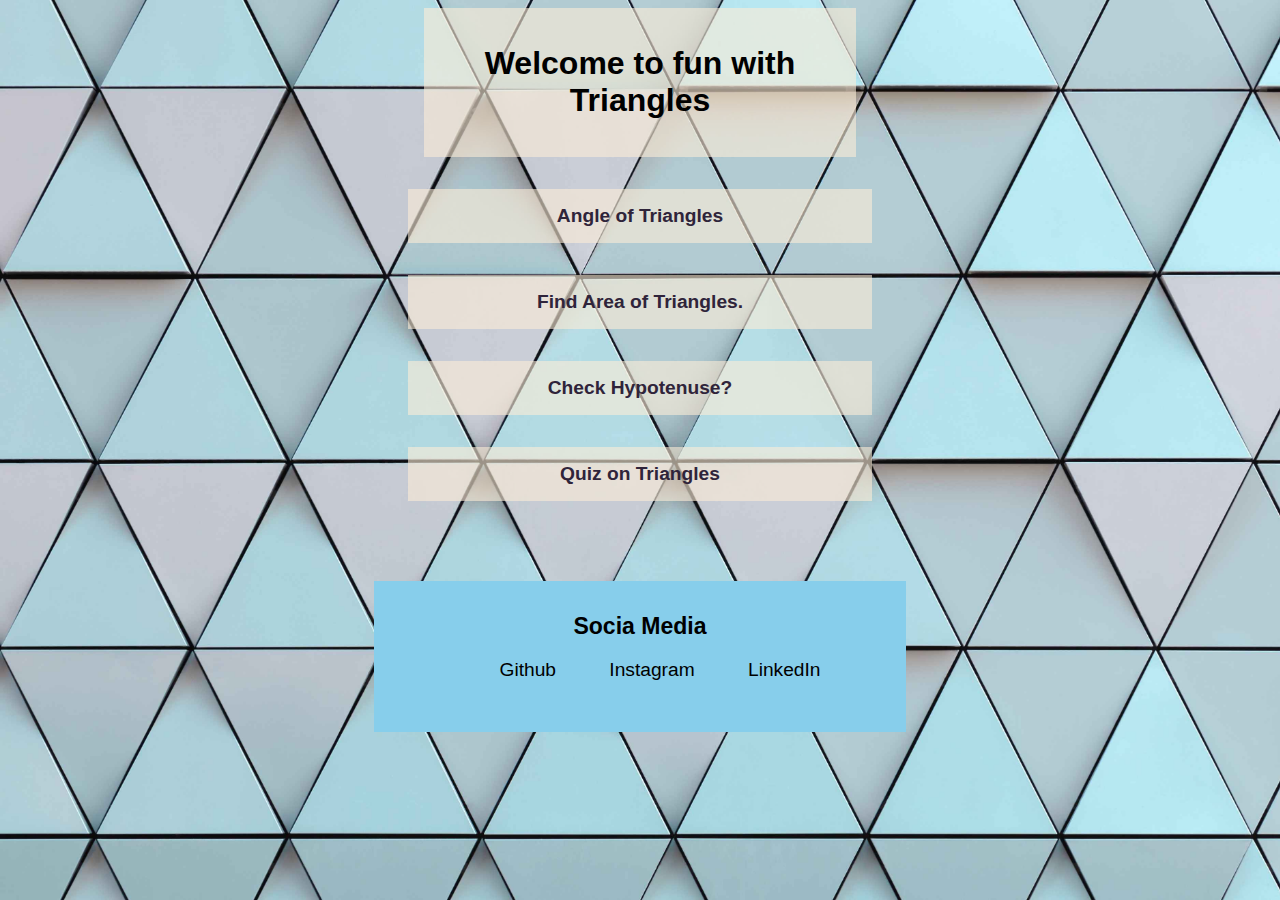
<file: index.html>
<!DOCTYPE html>
<html lang="en">
<head>
    <meta charset="UTF-8">
    <meta http-equiv="X-UA-Compatible" content="IE=edge">
    <meta name="viewport" content="width=device-width, initial-scale=1.0">
    <title>Home - Fun with Traingles </title>
    <link rel = "stylesheet" href="style.css">
</head>
<body>
    <div id="main">
        <h1> Welcome to fun with Triangles </h1>
    </div>
    <div>
       <a id="options" href="AngleOfTriangle/triangleAngle.html"> Angle of Triangles </a>
        <a id="options" href="findTriangleArea/Area.html"> Find Area of Triangles. </a>
     <a id="options" href="CheckHypotenuse/checkHypotenuse.html"> Check Hypotenuse? </a>
        <a id="options" href="QuizOnTriangle/quiz.html"> Quiz on Triangles </a> 
  </div>
  <footer class="footer">
    <div class="footer-header"> Socia Media  </div>
    <ul class="social links">
        <li class="list-item-inline"> <a class="link" href="https://github.com/shuklahimanshu81">  Github </a> </li>
        <li class="list-item-inline"> <a class="link" href="https://www.instagram.com/thedeveloperdude/"> Instagram </a> </li>
        <li class="list-item-inline"> <a class="link" href="https://www.linkedin.com/in/himanshu-shukla-26003a182/"> LinkedIn </a> </li>
    </ul>
</footer>
    
  

</body>
</html>
</file>
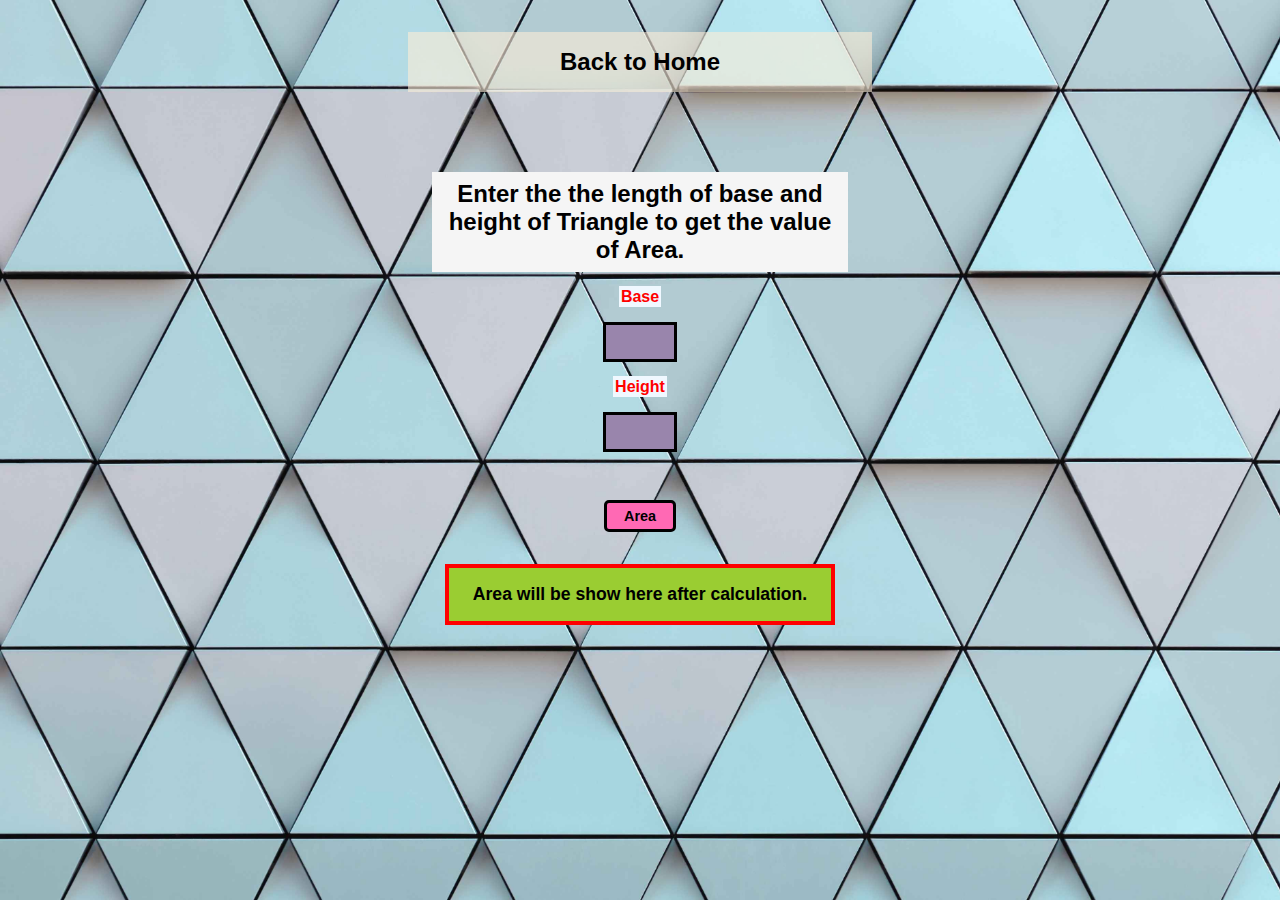
<file: Area.html>
<!DOCTYPE html>
<html lang="en">
<head>
    <meta charset="UTF-8">
    <meta http-equiv="X-UA-Compatible" content="IE=edge">
    <meta name="viewport" content="width=device-width, initial-scale=1.0">
    <title> Area of Triangles </title>
    <link rel="stylesheet" href ="area.css">
</head>
<body>
    <div id="backToHome">
        <a href="index.html">
            Back to Home 
        </a>
    </div>

    <div class="area">
        <p> Enter the the length of base and height of Triangle to get the value of Area. </p>
        <label for="base"> Base </label>
        <input type="number" id="base" required>
        <label for="height"> Height </label>
        <input type="number" id="height" required>
        <button id="area-Btn"> Area </button>
    </div>
    <div id="outputDiv">
        Area will be show here after calculation.
    </div>

   
    
 <script src="area.js"></script>
</body>
</html>
</file>
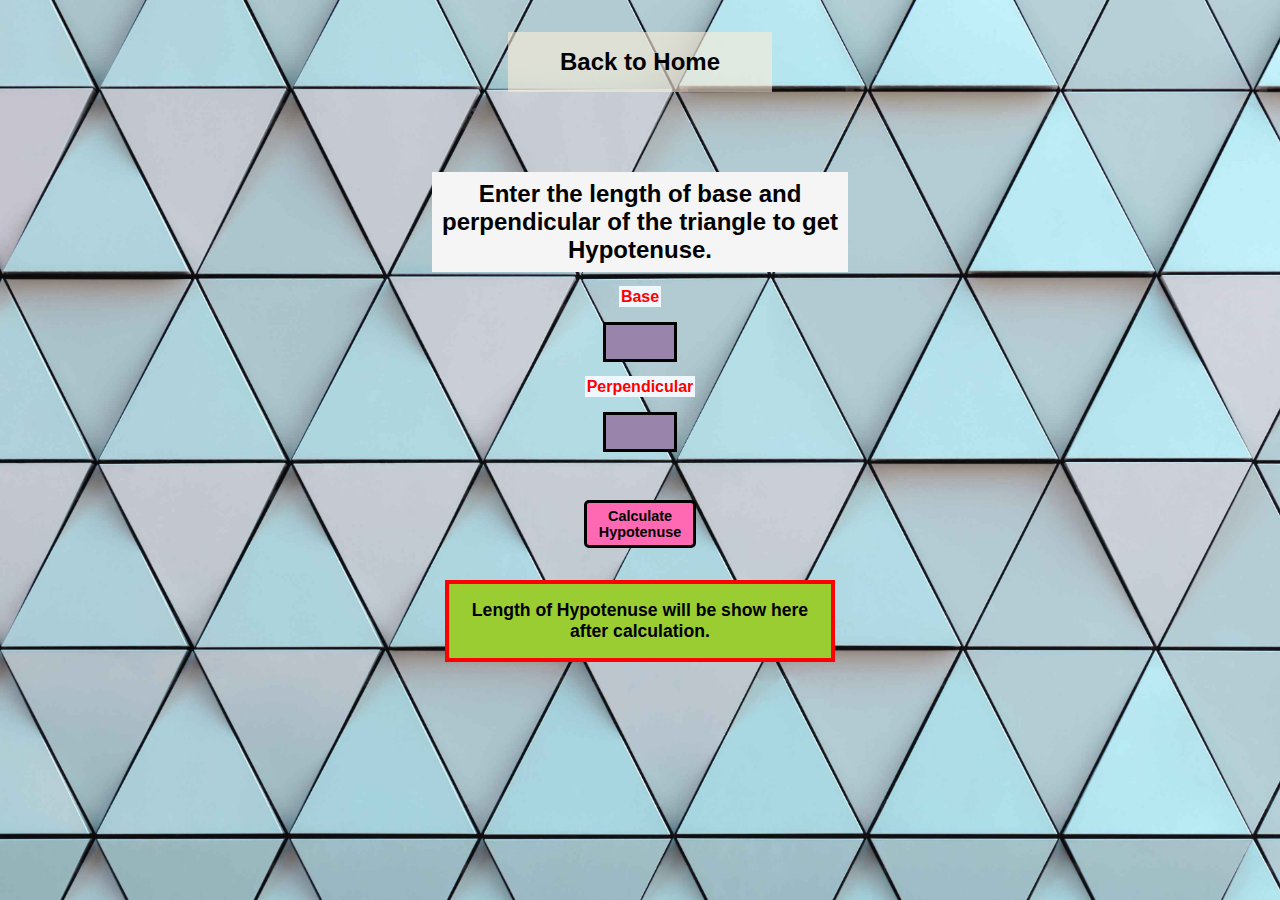
<file: checkHypotenuse.html>
<!DOCTYPE html>
<html lang="en">
<head>
    <meta charset="UTF-8">
    <meta http-equiv="X-UA-Compatible" content="IE=edge">
    <meta name="viewport" content="width=device-width, initial-scale=1.0">
    <title> Area of Triangles </title>
    <link rel="stylesheet" href ="Hypotenuse.css">
</head>
<body>
    <div id="backToHome">
        <a href="index.html">
            Back to Home 
        </a>
    </div>
    
    <div class="area">
        <p> Enter the length of base and perpendicular of the triangle to get Hypotenuse. </p>
        <label for="base"> Base </label>
        <input type="number" id="base" required>
        <label for="perpendicular"> Perpendicular </label>
        <input type="number" id="perpendicular" required>
        <button id="calculate-Hypotenuse-Btn"> Calculate Hypotenuse </button>
    </div>
    <div id="outputDiv">
        Length of Hypotenuse will be show here after calculation.
    </div>

    
 <script src="checkHypotenuse.js"></script>
</body>
</html>
</file>
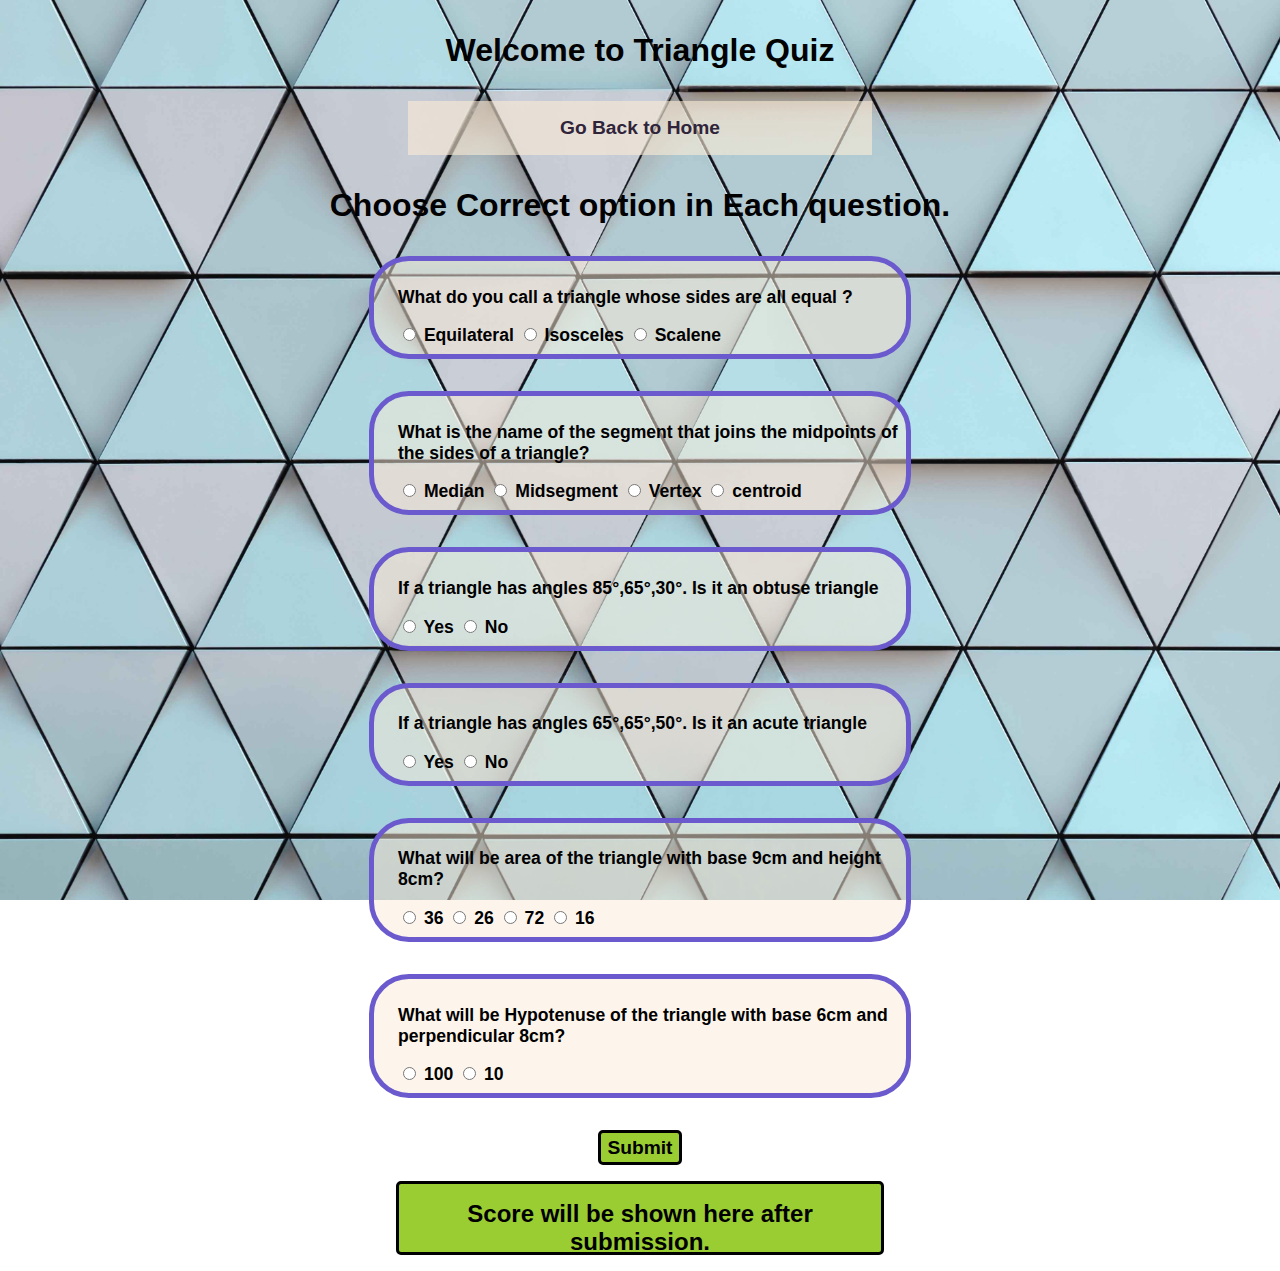
<file: quiz.html>
<!DOCTYPE html>
<html lang="en">
  <head>
    <meta charset="UTF-8" />
    <meta http-equiv="X-UA-Compatible" content="IE=edge" />
    <meta name="viewport" content="width=device-width, initial-scale=1.0" />
    <title>Quiz</title>
    <link rel="stylesheet" href="quiz.css" />
  </head>

  <body>
    <div>
      <p id="heading">Welcome to Triangle Quiz</p>
    </div>
    <div>
      <a href="index.html"> Go Back to Home </a>
    </div>
    <div id="quiz-div">
      <p id="heading">Choose Correct option in Each question.</p>
      <form id="quiz-form">
        <div id="question-box">
          <p>What do you call a triangle whose sides are all equal ?</p>
          <lable>
            <input type="radio" name="question1" value="Equilateral" required />
            Equilateral
          </lable>
          <lable>
            <input type="radio" name="question1" value="Isosceles" required />
            Isosceles
          </lable>
          <lable>
            <input type="radio" name="question1" value="Scalene" required />
            Scalene
          </lable>
        </div>
        <div id="question-box">
          <p>
            What is the name of the segment that joins the midpoints of the
            sides of a triangle?
          </p>
          <lable>
            <input type="radio" name="question2" value="Median" required />
            Median
          </lable>
          <lable>
            <input type="radio" name="question2" value="Midsegment" required />
            Midsegment
          </lable>
          <lable>
            <input type="radio" name="question2" value="Vertex" required />
            Vertex
          </lable>
          <lable>
            <input type="radio" name="question2" value="centroid" required />
            centroid
          </lable>
        </div>
        <div id="question-box">
          <p>If a triangle has angles 85°,65°,30°. Is it an obtuse triangle</p>
          <lable>
            <input type="radio" name="question3" value="Yes" required /> Yes
          </lable>
          <lable>
            <input type="radio" name="question3" value="No" required /> No
          </lable>
        </div>
        <div id="question-box">
          <p>If a triangle has angles 65°,65°,50°. Is it an acute triangle</p>
          <lable>
            <input type="radio" name="question4" value="Yes" required /> Yes
          </lable>
          <lable>
            <input type="radio" name="question4" value="No" required /> No
          </lable>
        </div>
        <div id="question-box">
          <p>What will be area of the triangle with base 9cm and height 8cm?</p>
          <label
            ><input type="radio" name="question5" value="36" required /> 36
          </label>
          <label
            ><input type="radio" name="question5" value="26" required /> 26
          </label>
          <label
            ><input type="radio" name="question5" value="72" required /> 72
          </label>
          <label
            ><input type="radio" name="question5" value="16" required /> 16
          </label>
        </div>
        <div id="question-box">
          <p>
            What will be Hypotenuse of the triangle with base 6cm and
            perpendicular 8cm?
          </p>
          <label
            ><input type="radio" name="question6" value="100" required /> 100
          </label>
          <label
            ><input type="radio" name="question6" value="10" required /> 10
          </label>
        </div>
        <button id="submit-btn">Submit</button>
        
      </form>
      
    </div>
    <div id="outputDiv">Score will be shown here after submission.</div>

    
    <script src="quiz.js"></script>
  </body>
</html>
</file>
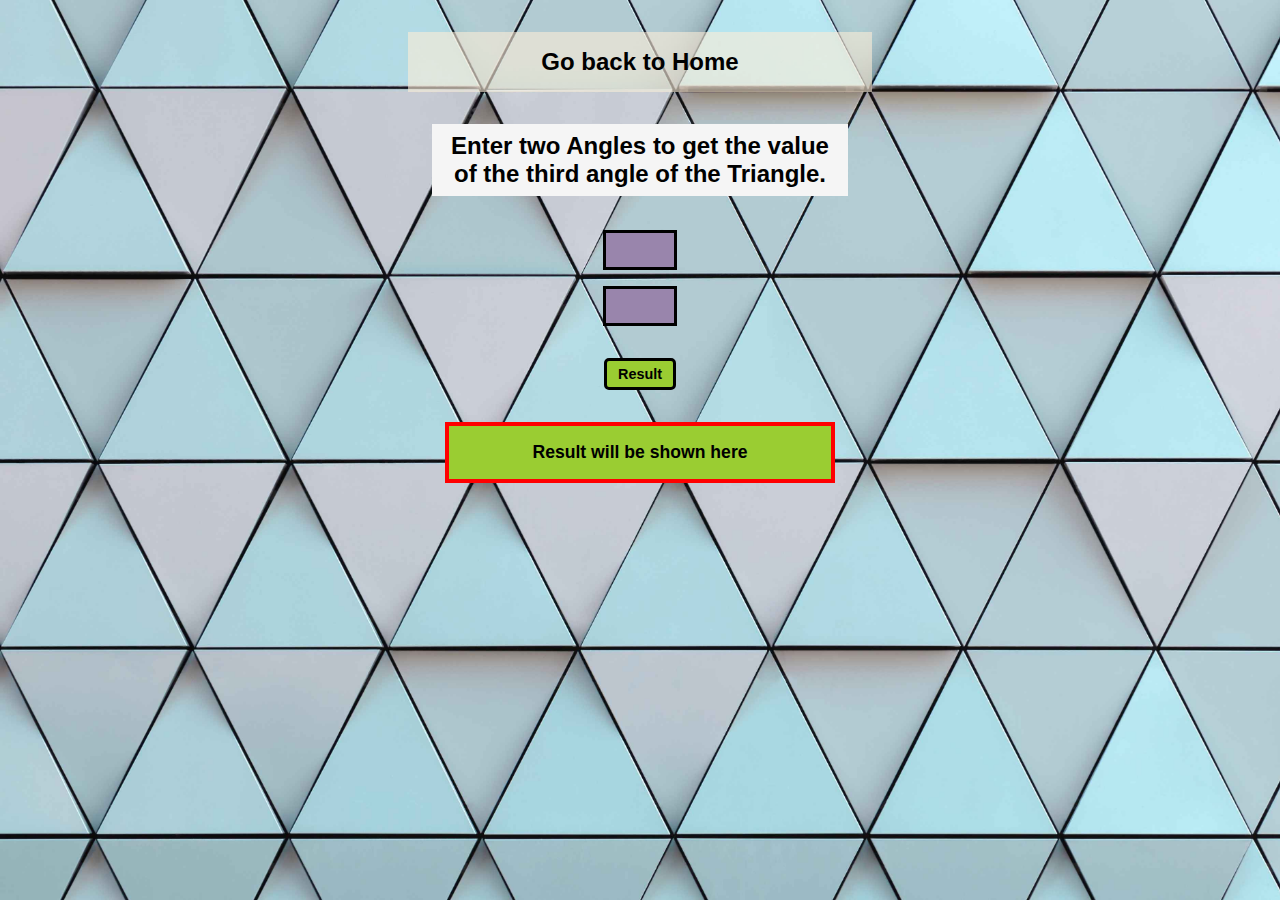
<file: traingleAngle.html>
<!DOCTYPE html>
<html lang="en">
<head>
    <meta charset="UTF-8">
    <meta http-equiv="X-UA-Compatible" content="IE=edge">
    <meta name="viewport" content="width=device-width, initial-scale=1.0">
    <title>Angle of Traingle</title>
    <link rel="stylesheet" href ="triangleAngle.css">
</head>
<body>
    <a href="/index.html"> Go back to Home </a>
    
        <div>
            <p> Enter two Angles to get the value of the third angle of the Triangle. </p>
            <br>
           <input type="number"id="angle1" class="first-div" required>
        
            <input type="number"id="angle2" class="first-div" required>

           <button class="first-div" id="third-angle"> Result  </button>
        </div>
        
    <div id="outputDiv" class="first-div">Result will be shown here
    </div>
    
    <script src="triangleAngle.js">

    </script>
</body>
</html>
</file>
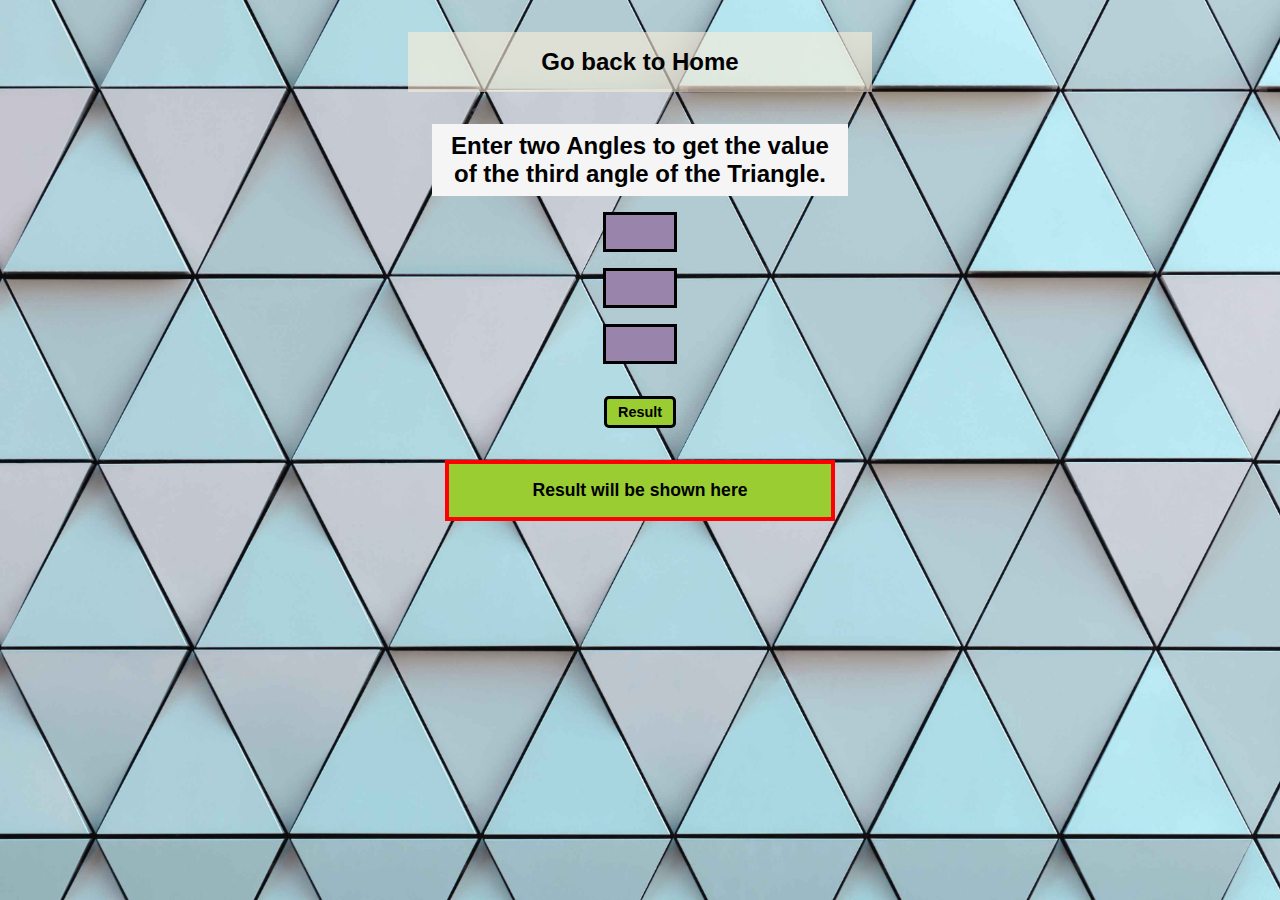
<file: triangleAngle.html>
<!DOCTYPE html>
<html lang="en">
<head>
    <meta charset="UTF-8">
    <meta http-equiv="X-UA-Compatible" content="IE=edge">
    <meta name="viewport" content="width=device-width, initial-scale=1.0">
    <title>Angle of Traingle</title>
    <link rel="stylesheet" href ="triangleAngle.css">
</head>
<body>
    <a href="/index.html"> Go back to Home </a>
    
        <div>
            <p> Enter two Angles to get the value of the third angle of the Triangle. </p>
        
           <input type="number"id="angle1" class="first-div" required>
        
            <input type="number"id="angle2" class="first-div" required>

            <input type="number"id="angle3" class="first-div" required>

           <button class="first-div" id="third-angle"> Result  </button>
        </div>
        
    <div id="outputDiv" class="first-div">Result will be shown here
    </div>
    
    <script src="triangleAngle.js">

    </script>
</body>
</html>
</file>
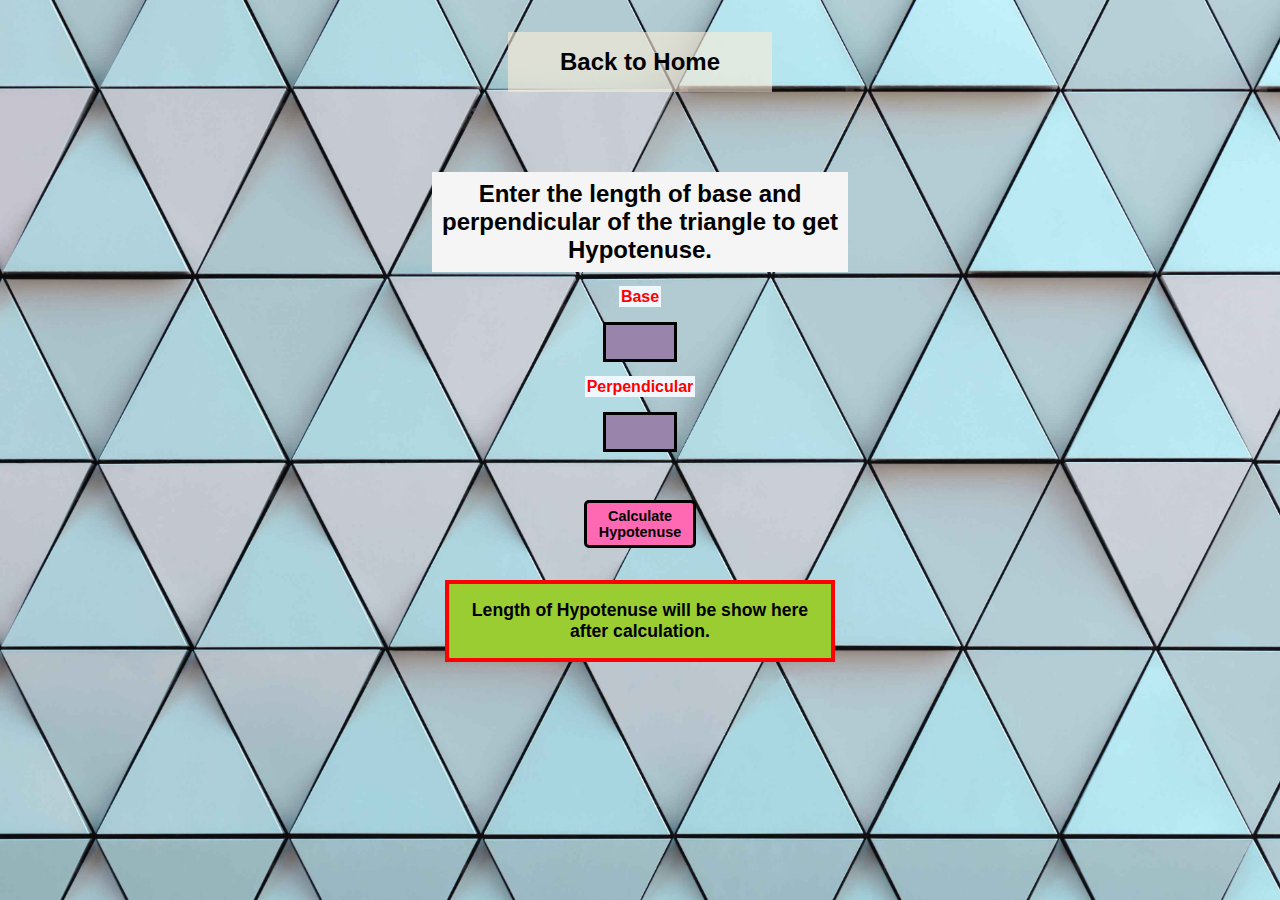
<file: CheckHypotenuse/checkHypotenuse.html>
<!DOCTYPE html>
<html lang="en">
<head>
    <meta charset="UTF-8">
    <meta http-equiv="X-UA-Compatible" content="IE=edge">
    <meta name="viewport" content="width=device-width, initial-scale=1.0">
    <title> Area of Triangles </title>
    <link rel="stylesheet" href ="Hypotenuse.css">
</head>
<body>
    <div id="backToHome">
        <a href="/index.html">
            Back to Home 
        </a>
    </div>
    
    <div class="area">
        <p> Enter the length of base and perpendicular of the triangle to get Hypotenuse. </p>
        <label for="base"> Base </label>
        <input type="number" id="base" required>
        <label for="perpendicular"> Perpendicular </label>
        <input type="number" id="perpendicular" required>
        <button id="calculate-Hypotenuse-Btn"> Calculate Hypotenuse </button>
    </div>
    <div id="outputDiv">
        Length of Hypotenuse will be show here after calculation.
    </div>

    
 <script src="checkHypotenuse.js"></script>
</body>
</html>
</file>
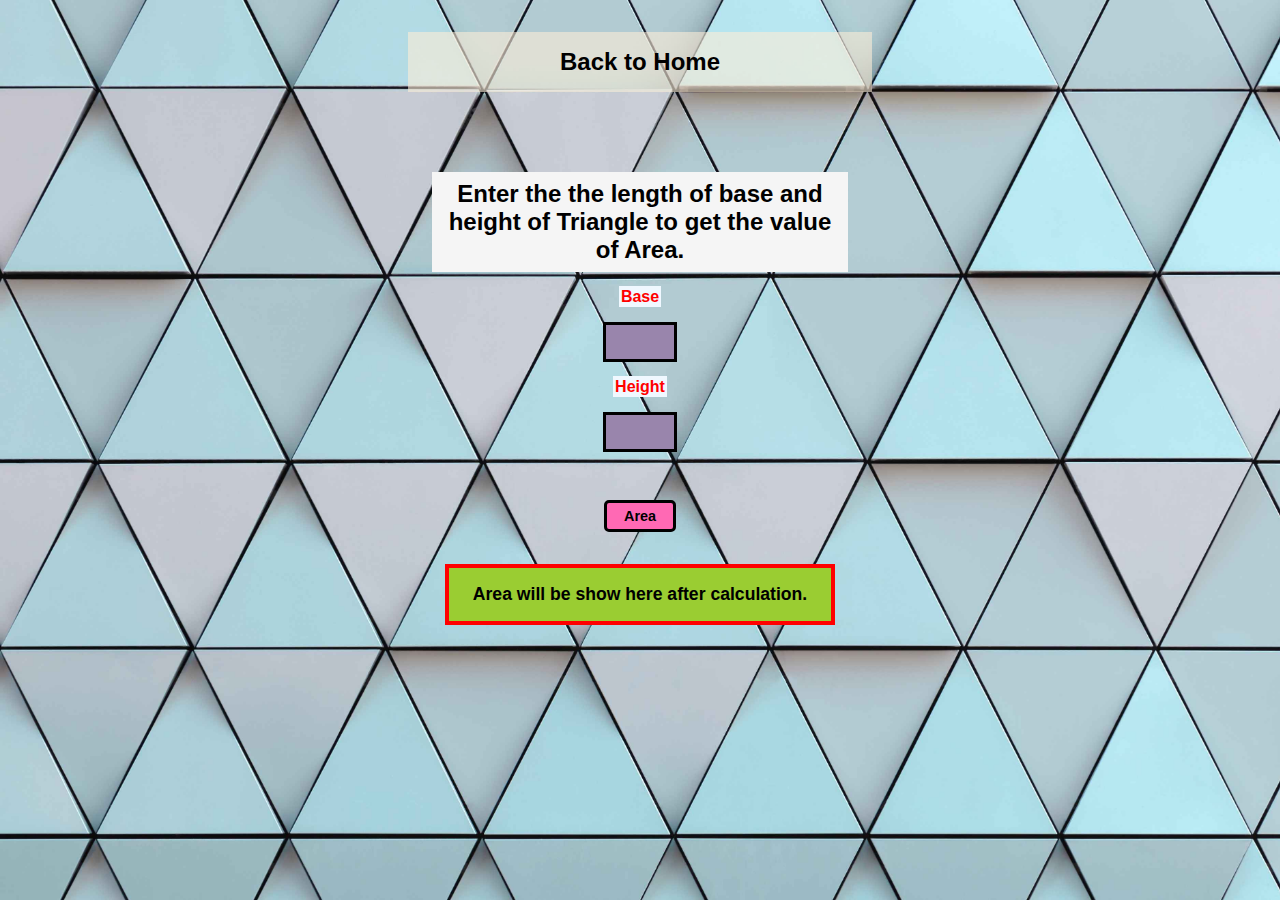
<file: findTriangleArea/Area.html>
<!DOCTYPE html>
<html lang="en">
<head>
    <meta charset="UTF-8">
    <meta http-equiv="X-UA-Compatible" content="IE=edge">
    <meta name="viewport" content="width=device-width, initial-scale=1.0">
    <title> Area of Triangles </title>
    <link rel="stylesheet" href ="area.css">
</head>
<body>
    <div id="backToHome">
        <a href="/index.html">
            Back to Home 
        </a>
    </div>

    <div class="area">
        <p> Enter the the length of base and height of Triangle to get the value of Area. </p>
        <label for="base"> Base </label>
        <input type="number" id="base">
        <label for="height"> Height </label>
        <input type="number" id="height">
        <button id="area-Btn"> Area </button>
    </div>
    <div id="outputDiv">
        Area will be show here after calculation.
    </div>

   
    
 <script src="area.js"></script>
</body>
</html>
</file>
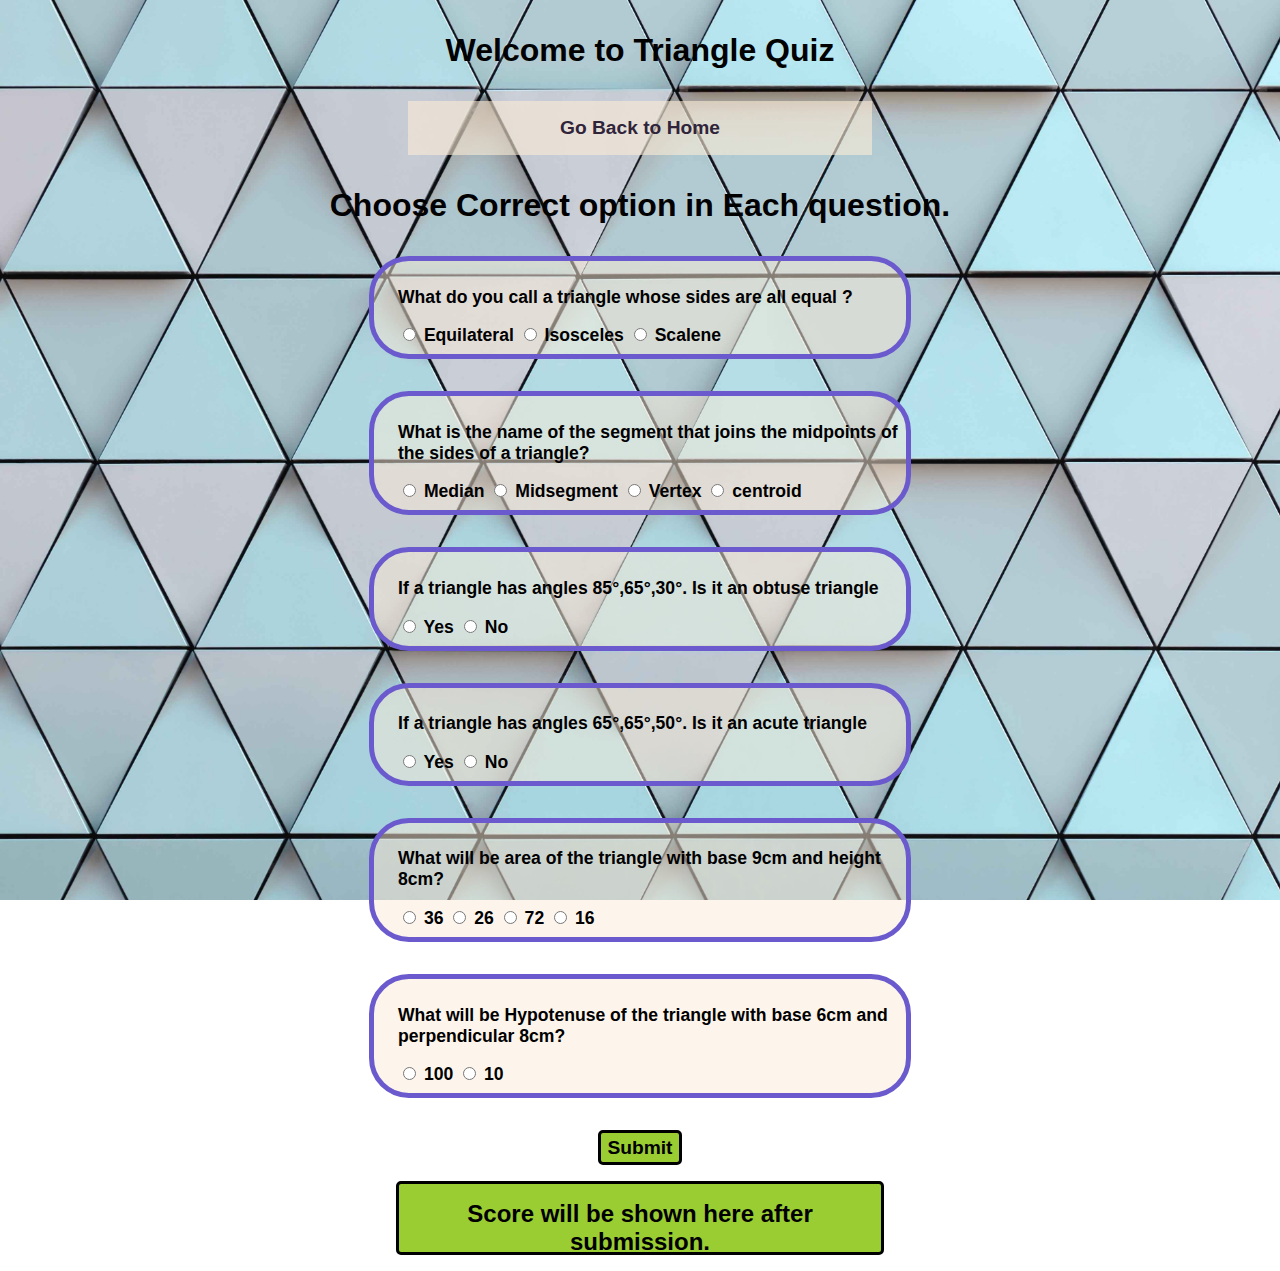
<file: QuizOnTriangle/quiz.html>
<!DOCTYPE html>
<html lang="en">
  <head>
    <meta charset="UTF-8" />
    <meta http-equiv="X-UA-Compatible" content="IE=edge" />
    <meta name="viewport" content="width=device-width, initial-scale=1.0" />
    <title>Quiz</title>
    <link rel="stylesheet" href="quiz.css" />
  </head>

  <body>
    <div>
      <p id="heading">Welcome to Triangle Quiz</p>
    </div>
    <div>
      <a href="/index.html"> Go Back to Home </a>
    </div>
    <div id="quiz-div">
      <p id="heading">Choose Correct option in Each question.</p>
      <form id="quiz-form">
        <div id="question-box">
          <p>What do you call a triangle whose sides are all equal ?</p>
          <lable>
            <input type="radio" name="question1" value="Equilateral" required />
            Equilateral
          </lable>
          <lable>
            <input type="radio" name="question1" value="Isosceles" required />
            Isosceles
          </lable>
          <lable>
            <input type="radio" name="question1" value="Scalene" required />
            Scalene
          </lable>
        </div>
        <div id="question-box">
          <p>
            What is the name of the segment that joins the midpoints of the
            sides of a triangle?
          </p>
          <lable>
            <input type="radio" name="question2" value="Median" required />
            Median
          </lable>
          <lable>
            <input type="radio" name="question2" value="Midsegment" required />
            Midsegment
          </lable>
          <lable>
            <input type="radio" name="question2" value="Vertex" required />
            Vertex
          </lable>
          <lable>
            <input type="radio" name="question2" value="centroid" required />
            centroid
          </lable>
        </div>
        <div id="question-box">
          <p>If a triangle has angles 85°,65°,30°. Is it an obtuse triangle</p>
          <lable>
            <input type="radio" name="question3" value="Yes" required /> Yes
          </lable>
          <lable>
            <input type="radio" name="question3" value="No" required /> No
          </lable>
        </div>
        <div id="question-box">
          <p>If a triangle has angles 65°,65°,50°. Is it an acute triangle</p>
          <lable>
            <input type="radio" name="question4" value="Yes" required /> Yes
          </lable>
          <lable>
            <input type="radio" name="question4" value="No" required /> No
          </lable>
        </div>
        <div id="question-box">
          <p>What will be area of the triangle with base 9cm and height 8cm?</p>
          <label
            ><input type="radio" name="question5" value="36" required /> 36
          </label>
          <label
            ><input type="radio" name="question5" value="26" required /> 26
          </label>
          <label
            ><input type="radio" name="question5" value="72" required /> 72
          </label>
          <label
            ><input type="radio" name="question5" value="16" required /> 16
          </label>
        </div>
        <div id="question-box">
          <p>
            What will be Hypotenuse of the triangle with base 6cm and
            perpendicular 8cm?
          </p>
          <label
            ><input type="radio" name="question6" value="100" required /> 100
          </label>
          <label
            ><input type="radio" name="question6" value="10" required /> 10
          </label>
        </div>
        <button id="submit-btn">Submit</button>
        
      </form>
      
    </div>
    <div id="outputDiv">Score will be shown here after submission.</div>

    
    <script src="quiz.js"></script>
  </body>
</html>
</file>
<file: style.css>
*{
  font-family: 'Montserrat Alternates', sans-serif;
}
body{
    background-image: url('/background.jpg');
    background-repeat: no-repeat;
    background-attachment: fixed;
    background-size: cover;
}  

#options{ 
    font-size: larger;
    font-weight: bold;
    display: block;
    margin: 2rem auto; 
    text-align :center;
    background-color: rgba(252, 236, 215, 0.6);
    color: #2F243A;
    padding: 1rem 2rem;
    max-width: 400px;
    text-decoration: none;
}
a:hover {
    background-color: rgb(0, 255, 200);
  }
  #options:hover {
    background-color: rgb(0, 255, 200);
  }

#main{
    margin: 0rem auto; 
    text-align: center;
    padding: 1rem 1rem;
    background-color: rgba(252, 236, 215, 0.6);
    color: black;
    max-width: 400px;
}
footer{
  background-color: skyblue ;
  padding: 2rem 1rem;
  text-align: center;
  color: black;
  max-width: 500px;
  margin: 0rem auto;
  margin-top: 5rem;
  font-size: larger;
  
}

.link{ 
  box-sizing: border-box;
  padding: 0.5rem 1rem;
  text-decoration: none;
  
 
  border-radius: 0.5rem;
}
.footer .link{
  color : black;
}

.footer .footer-header {
  font-size: larger;
  font-weight: bold;
}
.list-non-bullet{
  list-style: none;
}
.list-item-inline{
  display: inline;
  padding: 0rem 0.5rem;
}
</file>
<file: area.css>
*{
    font-family: 'Montserrat Alternates', sans-serif;
}
body{
    text-align: center;
    background-image: url('/background.jpg');
    background-repeat: no-repeat;
    background-attachment: fixed;
    background-size: cover;
} 
a:hover {
    background-color: rgb(0, 255, 200);
  }
  a{ 
    font-size: 1.5rem;
    font-weight: bold;
    display: block;
    margin: 2rem auto; 
    margin-bottom: 5rem;
    text-align :center;
    background-color: rgba(252, 236, 215, 0.6);
    padding: 1rem 2rem;
    text-decoration: none;
    color: black;
   max-width: 400px;
  }
  p{
    text-align: center;
    margin: 0rem auto;
    font-weight: bolder;
    padding: 0.5rem 0.5rem;
    font-size: 1.5rem;
    max-width: 400px;
    color: black;
    background-color: whitesmoke;
    margin-bottom: 1rem;
}
input{
    margin: 1rem auto;
    display: block;
    width: 4rem;
    height: 2rem;
    border: solid black 3px;
    background-color: rgb(153, 133, 172);
} 
label{
    font-weight: bold;
    color: red;
    background-color: aliceblue;
    padding: 2px 2px;
}
#area-Btn{
    margin: 2rem auto;
    width: 4.5rem;
    height: 2rem;
    border: solid black 3px;
    background-color: hotpink;
    border-radius: 5px;
    font-weight: bolder;
    font-size: 0.9rem;

}
#outputDiv{
    text-align: center;
    font-size: 1.1rem;
    font-weight: bolder;
    background-color: yellowgreen;
    border: solid red 4px;
    margin: 0rem auto;
    padding: 1rem 1rem;
    max-width: 350px
}
</file>
<file: Hypotenuse.css>
*{
    font-family: 'Montserrat Alternates', sans-serif;
}
body{


    text-align: center;
    
    background-image: url('/background.jpg');
    background-repeat: no-repeat;
    background-attachment: fixed;
    background-size: cover;
} 
a:hover {
    background-color: rgb(0, 255, 200);
  }
  a{ 
    font-size: 1.5rem;
    font-weight: bold;
    display: block;
    margin: 2rem auto; 
    margin-bottom: 5rem;
    text-align :center;
    background-color: rgba(252, 236, 215, 0.6);
    padding: 1rem 2rem;
    text-decoration: none;
    color: black;
   max-width: 200px;
  }

  p{
    text-align: center;
    margin: 0rem auto;
    font-weight: bolder;
    font-size: 1.5rem;
    max-width: 400px;
    color: black;
    padding: 0.5rem 0.5rem;
    background-color: whitesmoke;
    margin-bottom: 1rem;
}
input{
    margin: 1rem auto;
    display: block;
    width: 4rem;
    height: 2rem;
    border: solid black 3px;
    background-color: rgb(153, 133, 172);
} 
label{
    font-weight: bold;
    color: red;
    background-color: aliceblue;
    padding: 2px 2px;
}
#calculate-Hypotenuse-Btn{
    margin: 2rem auto;
    width: 7rem;
    height: 3rem;
    border: solid black 3px;
    background-color: hotpink;
    border-radius: 5px;
    font-weight: bolder;
    font-size: 0.9rem;

}
#outputDiv{
    text-align: center;
    font-size: 1.1rem;
    font-weight: bolder;
    background-color: yellowgreen;
    border: solid red 4px;
    margin: 0rem auto;
    padding: 1rem 1rem;
    max-width: 350px
}
</file>
<file: quiz.css>
*{
    font-family: 'Montserrat Alternates', sans-serif;
}
body{
    background-image: url('/background.jpg');
    background-repeat: no-repeat;
    background-attachment: fixed;
    background-size: cover;
    
}  

a{ 
    font-size: larger;
    font-weight: bold;
    display: block;
    margin: 2rem auto; 
    text-align :center;
    background-color: rgba(252, 236, 215, 0.6);
    color: #2F243A;
    padding: 1rem 2rem;
    max-width: 400px;
    text-decoration: none;
}
a:hover {
    background-color: rgb(0, 255, 200);
  }

#question-box{
    margin: 2rem auto;
    max-width: 500px;
    background-color:rgba(252, 236, 215,0.5);
    padding: 0.5rem;
    font-weight: bolder;
    font-size: 1.1rem;
    border-radius: 40px;
    padding-left: 1.5rem;
    border: solid slateblue 5px;
   
}
#question-box:hover{
    background-color: aquamarine;
}
#heading{
    font-size: 2rem;
    font-weight: bold;
    text-align: center;
}

#submit-btn{
    max-width: 6rem;
    height: 2.2rem;
    display: block;
    margin: 0 auto 1rem;
    border: solid black 3px;
    border-radius: 5px;
    font-size: larger;
    font-weight: bold;
    background-color: yellowgreen;
    
}

#submit-btn:hover{
    background-color: aquamarine;
}
#outputDiv{
    max-width: 450px;
    height: 2.2rem;
    display: block;
    margin: 1rem auto;
    padding: 1rem;
    border: solid black 3px;
    border-radius: 5px;
    font-size: 1.5rem;
    font-weight: bold;
    background-color: yellowgreen;
    text-align: center;
    
}
</file>
<file: triangleAngle.css>
*{
    font-family: 'Montserrat Alternates', sans-serif;
}
body{
    background-image: url('/background.jpg');
    background-repeat: no-repeat;
    background-attachment: fixed;
    background-size: cover;
} 
a:hover {
    background-color: rgb(0, 255, 200);
  }
  a{ 
    font-size: 1.5rem;
    font-weight: bold;
    display: block;
    margin: 2rem auto; 
    text-align :center;
    background-color: rgba(252, 236, 215, 0.6);
    padding: 1rem 2rem;
    color: black;
   max-width: 400px;
   text-decoration: none;
   
}
.first-div{
    display: block;
    margin: 1rem auto;
}
input{
   text-align: center;
   font-weight: bold;
    width: 4rem;
    height: 2rem;
    border: solid black 3px;
    background-color: rgb(153, 133, 172);
  
}
#outputDiv{
    text-align: center;
    font-size: 1.1rem;
    font-weight: bolder;
    background-color: yellowgreen;
    border: solid red 4px;
    margin: 0rem auto;
    padding: 1rem 1rem;
    max-width: 350px;
}

p{
    text-align: center;
    margin: 0rem auto;
    font-weight: bolder;
    font-size: 1.5rem;
    max-width: 400px;
    color: black;
    padding: 0.5rem 0.5rem;
    background-color: whitesmoke;
}
#third-angle{
    margin: 2rem auto;
    width: 4.5rem;
    height: 2rem;
    border: solid black 3px;
    background-color: yellowgreen;
    border-radius: 5px;
    font-weight: bolder;
    font-size: 0.9rem;

}
</file>
<file: CheckHypotenuse/Hypotenuse.css>
*{
    font-family: 'Montserrat Alternates', sans-serif;
}
body{


    text-align: center;
    
    background-image: url('/background.jpg');
    background-repeat: no-repeat;
    background-attachment: fixed;
    background-size: cover;
} 
a:hover {
    background-color: rgb(0, 255, 200);
  }
  a{ 
    font-size: 1.5rem;
    font-weight: bold;
    display: block;
    margin: 2rem auto; 
    margin-bottom: 5rem;
    text-align :center;
    background-color: rgba(252, 236, 215, 0.6);
    padding: 1rem 2rem;
    text-decoration: none;
    color: black;
   max-width: 200px;
  }

  p{
    text-align: center;
    margin: 0rem auto;
    font-weight: bolder;
    font-size: 1.5rem;
    max-width: 400px;
    color: black;
    padding: 0.5rem 0.5rem;
    background-color: whitesmoke;
    margin-bottom: 1rem;
}
input{
    margin: 1rem auto;
    display: block;
    width: 4rem;
    height: 2rem;
    border: solid black 3px;
    background-color: rgb(153, 133, 172);
} 
label{
    font-weight: bold;
    color: red;
    background-color: aliceblue;
    padding: 2px 2px;
}
#calculate-Hypotenuse-Btn{
    margin: 2rem auto;
    width: 7rem;
    height: 3rem;
    border: solid black 3px;
    background-color: hotpink;
    border-radius: 5px;
    font-weight: bolder;
    font-size: 0.9rem;

}
#outputDiv{
    text-align: center;
    font-size: 1.1rem;
    font-weight: bolder;
    background-color: yellowgreen;
    border: solid red 4px;
    margin: 0rem auto;
    padding: 1rem 1rem;
    max-width: 350px
}
</file>
<file: findTriangleArea/area.css>
*{
    font-family: 'Montserrat Alternates', sans-serif;
}
body{
    text-align: center;
    background-image: url('/background.jpg');
    background-repeat: no-repeat;
    background-attachment: fixed;
    background-size: cover;
} 
a:hover {
    background-color: rgb(0, 255, 200);
  }
  a{ 
    font-size: 1.5rem;
    font-weight: bold;
    display: block;
    margin: 2rem auto; 
    margin-bottom: 5rem;
    text-align :center;
    background-color: rgba(252, 236, 215, 0.6);
    padding: 1rem 2rem;
    text-decoration: none;
    color: black;
   max-width: 400px;
  }
  p{
    text-align: center;
    margin: 0rem auto;
    font-weight: bolder;
    padding: 0.5rem 0.5rem;
    font-size: 1.5rem;
    max-width: 400px;
    color: black;
    background-color: whitesmoke;
    margin-bottom: 1rem;
}
input{
    margin: 1rem auto;
    display: block;
    width: 4rem;
    height: 2rem;
    border: solid black 3px;
    background-color: rgb(153, 133, 172);
} 
label{
    font-weight: bold;
    color: red;
    background-color: aliceblue;
    padding: 2px 2px;
}
#area-Btn{
    margin: 2rem auto;
    width: 4.5rem;
    height: 2rem;
    border: solid black 3px;
    background-color: hotpink;
    border-radius: 5px;
    font-weight: bolder;
    font-size: 0.9rem;

}
#outputDiv{
    text-align: center;
    font-size: 1.1rem;
    font-weight: bolder;
    background-color: yellowgreen;
    border: solid red 4px;
    margin: 0rem auto;
    padding: 1rem 1rem;
    max-width: 350px
}
</file>
<file: QuizOnTriangle/quiz.css>
*{
    font-family: 'Montserrat Alternates', sans-serif;
}
body{
    background-image: url('/background.jpg');
    background-repeat: no-repeat;
    background-attachment: fixed;
    background-size: cover;
    
}  

a{ 
    font-size: larger;
    font-weight: bold;
    display: block;
    margin: 2rem auto; 
    text-align :center;
    background-color: rgba(252, 236, 215, 0.6);
    color: #2F243A;
    padding: 1rem 2rem;
    max-width: 400px;
    text-decoration: none;
}
a:hover {
    background-color: rgb(0, 255, 200);
  }

#question-box{
    margin: 2rem auto;
    max-width: 500px;
    background-color:rgba(252, 236, 215,0.5);
    padding: 0.5rem;
    font-weight: bolder;
    font-size: 1.1rem;
    border-radius: 40px;
    padding-left: 1.5rem;
    border: solid slateblue 5px;
   
}
#question-box:hover{
    background-color: aquamarine;
}
#heading{
    font-size: 2rem;
    font-weight: bold;
    text-align: center;
}

#submit-btn{
    max-width: 6rem;
    height: 2.2rem;
    display: block;
    margin: 0 auto 1rem;
    border: solid black 3px;
    border-radius: 5px;
    font-size: larger;
    font-weight: bold;
    background-color: yellowgreen;
    
}

#submit-btn:hover{
    background-color: aquamarine;
}
#outputDiv{
    max-width: 450px;
    height: 2.2rem;
    display: block;
    margin: 1rem auto;
    padding: 1rem;
    border: solid black 3px;
    border-radius: 5px;
    font-size: 1.5rem;
    font-weight: bold;
    background-color: yellowgreen;
    text-align: center;
    
}
</file>
